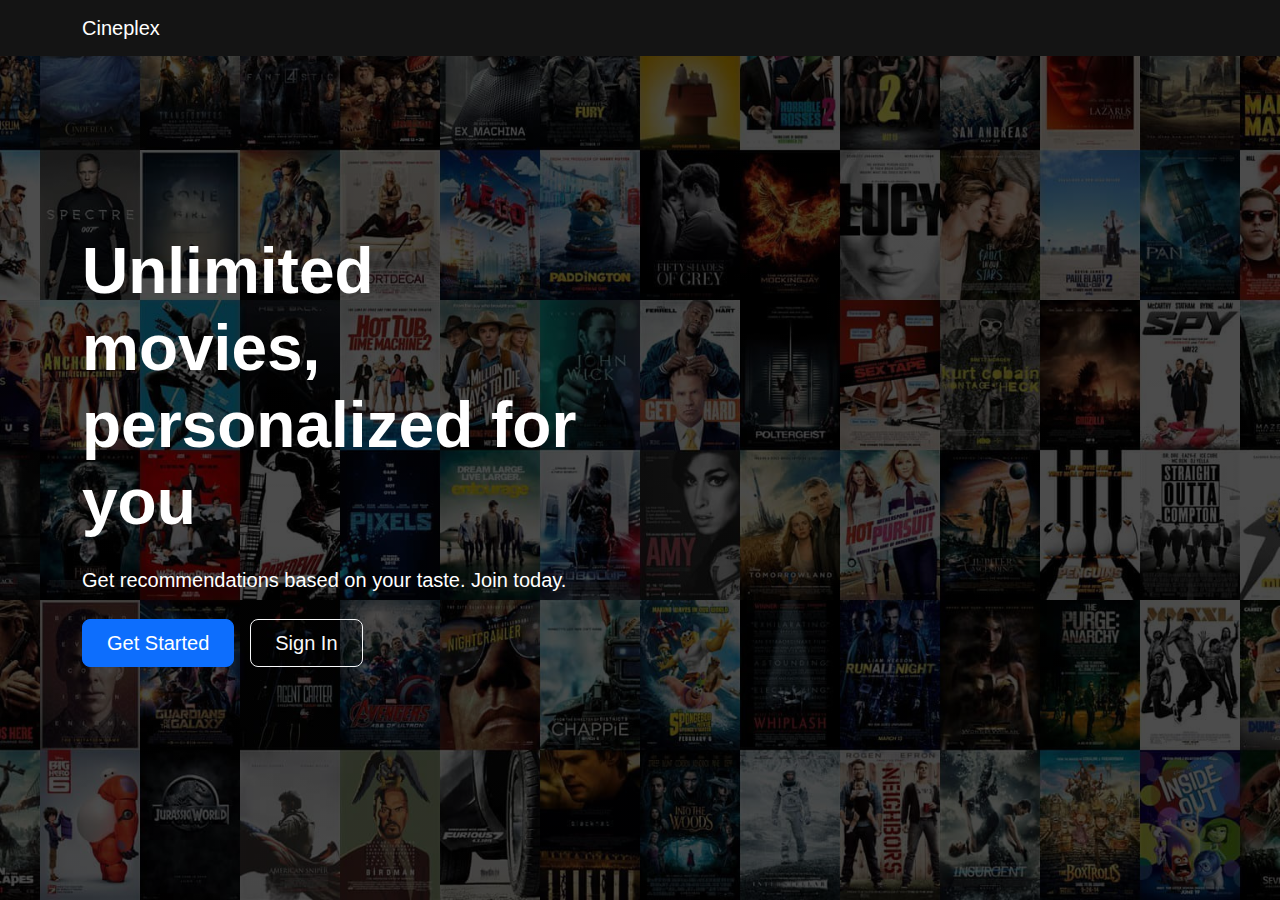
<file: frontend/index.html>
<!DOCTYPE html>
<html lang="en">
<head>
    <meta charset="UTF-8">
    <meta name="viewport" content="width=device-width, initial-scale=1.0">
    <title>Cineplex</title>
    
    <!-- Bootstrap CSS -->
    <link href="https://cdn.jsdelivr.net/npm/bootstrap@5.1.3/dist/css/bootstrap.min.css" rel="stylesheet">
    
    <!-- Custom CSS -->
    <link rel="stylesheet" href="assets/css/style.css">
    <style>
        body {
            background-color: #141414;
        }
        
        .top-navbar {
            background-color: #212529;
            padding: 15px 0;
            position: sticky;
            top: 0;
            z-index: 999;
            display: flex;
            align-items: center;
        }

        /* Search bar styles specific to index.html */
        .search-container {
            max-width: 600px;
            width: 100%;
            margin: 0 auto;
            padding: 0 15px;
            position: relative;
            z-index: 1;
        }

        .search-container .input-group {
            width: 100%;
        }

        .search-container .form-control {
            height: 45px;
            font-size: 1.1rem;
            background-color: #2c3034;
            border-color: #373b3e;
            color: #fff;
            padding-right: 45px;
        }

        .search-container .form-control:focus {
            background-color: #2c3034;
            border-color: #565e64;
            color: #fff;
            box-shadow: 0 0 0 0.25rem rgba(255,255,255,.15);
        }

        .search-container .btn-outline-light {
            width: 45px;
            height: 45px;
            display: flex;
            align-items: center;
            justify-content: center;
            padding: 0;
        }

        .search-container .btn-outline-light i {
            font-size: 1.2rem;
        }

        @media (max-width: 768px) {
            .search-container {
                max-width: calc(100% - 80px);
                margin-left: 60px;
            }
        }
    </style>
    <!-- Add in head section -->
    <link rel="stylesheet" href="https://cdnjs.cloudflare.com/ajax/libs/font-awesome/5.15.4/css/all.min.css">
</head>
<body>
    <!-- Sidebar -->
    <div id="mySidebar" class="sidebar">
        <p href="javascript:void(0)" class="close-btn" onclick="toggleSidebar()">&times;</p>
        <p class="navbar-brand mb-4 ms-4" href="#">Cineplex</p>
        <a href="/index.html"><i class="fas fa-home me-2"></i>Home</a>
        <a href="/pages/discover.html" class="auth-required"><i class="fas fa-compass me-2"></i>Discover</a>
        <a href="/pages/your-space.html" class="auth-required"><i class="fas fa-film me-2"></i>Your Space</a>
        <a href="/pages/profile.html" class="auth-required"><i class="fas fa-user me-2"></i>Profile</a>
    </div>


    <!-- Overlay -->
    <div class="sidebar-overlay" onclick="toggleSidebar()"></div>

 <!-- Replace the existing Top Navigation section -->
<nav class="top-navbar">
    <button class="sidebar-toggle" onclick="toggleSidebar()">
        <i class="fas fa-bars"></i>
    </button>
    
    <div class="search-container">
        <form class="d-flex" id="search-form" action="pages/search-results.html" method="GET">
            <div class="input-group">
                <input class="form-control form-control-lg" type="search" 
                       placeholder="Search movies..." id="search-input" 
                       name="query" required>
                <button class="btn btn-outline-light" type="submit">
                    <i class="fas fa-search"></i>
                </button>
            </div>
        </form>
    </div>
</nav>
    <!-- Wrap all content except sidebar and top nav in main-content -->
    <div id="main-content">
        <!-- Rest of your content here -->
        <!-- Move everything from hero section down into this div -->

        <!-- Hero Section -->
        <div class="hero-section py-5 bg-primary text-white">
            <div class="container">
                <div class="row align-items-center">
                    <div class="col-md-6">
                        <h1 class="display-4 fw-bold">Discover Your Next Favorite Movie</h1>
                        <p class="lead">Get personalized movie recommendations based on the selected Genre.</p>
                    </div>
                    <div class="col-md-6 text-end">
                        <img src="assets/images/hero-image.png" 
                             class="img-fluid hero-image loading" 
                             alt="Movies collage">
                    </div>
                </div>
            </div>
        </div>

        <!-- Popular Movies Section -->
        <div class="container py-5">
            <h2 class="mb-4">Popular Movies</h2>
            <div class="row g-4" id="popular-movies">
                <!-- Movies will be loaded here dynamically -->
                <div class="col-12 text-center">
                    <div class="spinner-border" role="status">
                        <span class="visually-hidden">Loading...</span>
                    </div>
                </div>
            </div>
        </div>


    

    <!-- Bootstrap Bundle with Popper -->
    <script src="https://cdn.jsdelivr.net/npm/bootstrap@5.1.3/dist/js/bootstrap.bundle.min.js"></script>
    
    <!-- Add this before other script tags -->
    <script src="assets/js/auth.guard.js"></script>
    
    <!-- Custom JS -->
    <script src="assets/js/api.js"></script>
    <script src="assets/js/auth.js"></script>
    <script src="assets/js/main.js"></script>
</body>
</html>
</file>
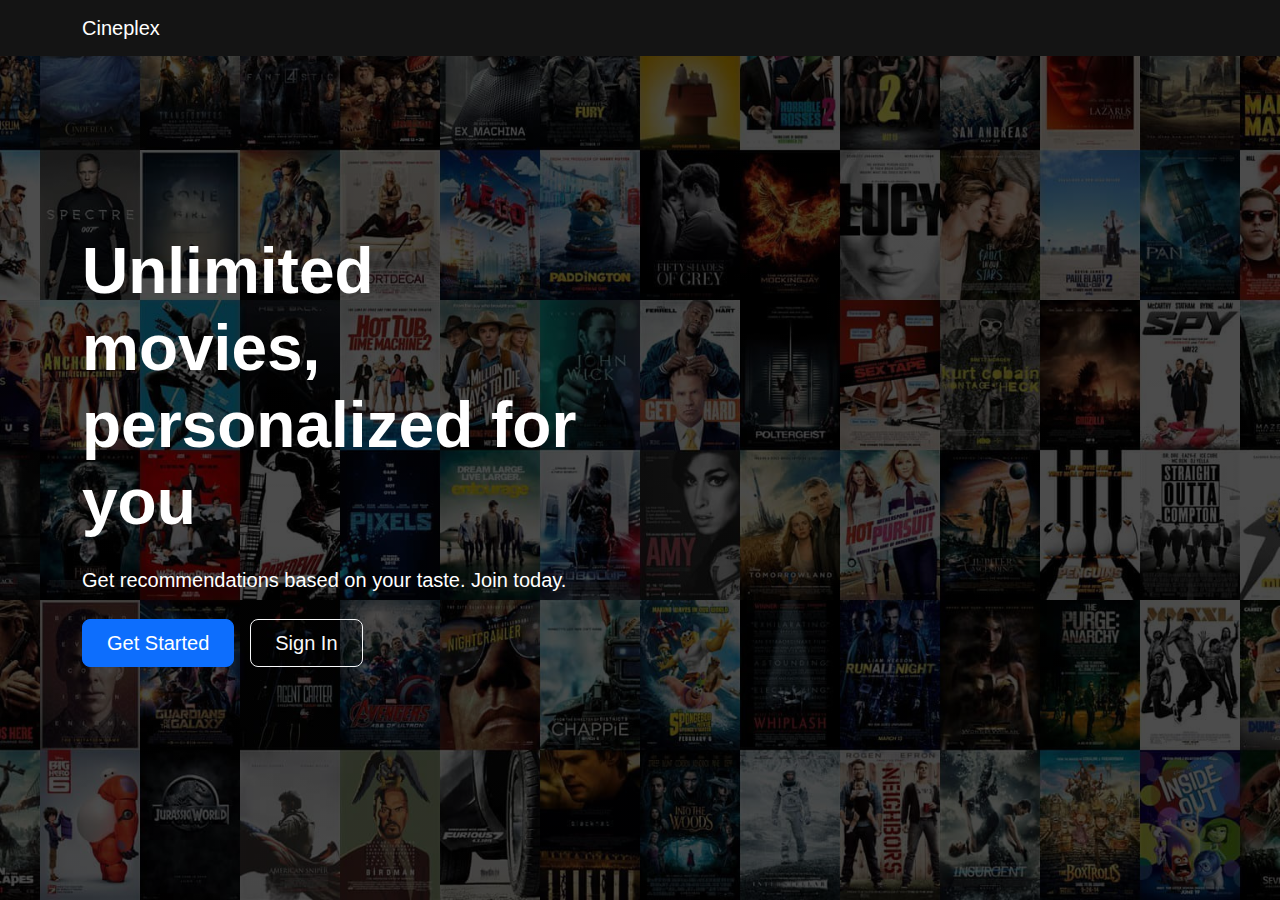
<file: frontend/landing.html>
<!DOCTYPE html>
<html lang="en">
<head>
    <meta charset="UTF-8">
    <meta name="viewport" content="width=device-width, initial-scale=1.0">
    <title>Welcome to Cineplex</title>
    <link href="https://cdn.jsdelivr.net/npm/bootstrap@5.3.0/dist/css/bootstrap.min.css" rel="stylesheet">
    <link rel="stylesheet" href="assets/css/style.css">
</head>
<body class="landing-page">
    <nav class="navbar navbar-expand-lg navbar-dark bg-transparent">
        <div class="container">
            <a class="navbar-brand" href="#">Cineplex</a>
        </div>
    </nav>

    <div class="hero-container">
        <div class="container">
            <div class="row align-items-center min-vh-100">
                <div class="col-md-6">
                    <h1 class="display-3 fw-bold text-white mb-4">Unlimited movies, personalized for you</h1>
                    <p class="lead text-white mb-4">Get recommendations based on your taste. Join today.</p>
                    <div class="d-grid gap-3 d-sm-flex">
                        <button class="btn btn-primary btn-lg px-4" id="register-btn-main">Get Started</button>
                        <button class="btn btn-outline-light btn-lg px-4" id="login-btn-main">Sign In</button>
                    </div>
                </div>
            </div>
        </div>
    </div>

    <!-- Login Modal -->
    <div class="modal fade" id="loginModal" tabindex="-1">
        <div class="modal-dialog">
            <div class="modal-content">
                <div class="modal-header">
                    <h5 class="modal-title">Login</h5>
                    <button type="button" class="btn-close" data-bs-dismiss="modal"></button>
                </div>
                <div class="modal-body">
                    <form id="login-form">
                        <div class="mb-3">
                            <label for="login-email" class="form-label">Email</label>
                            <input type="email" class="form-control" id="login-email" required>
                        </div>
                        <div class="mb-3">
                            <label for="login-password" class="form-label">Password</label>
                            <input type="password" class="form-control" id="login-password" required>
                        </div>
                        <div class="d-grid">
                            <button type="submit" class="btn btn-primary">Login</button>
                        </div>
                    </form>
                </div>
            </div>
        </div>
    </div>

    <!-- Register Modal -->
    <div class="modal fade" id="registerModal" 
         data-bs-backdrop="static" 
         data-bs-keyboard="false" 
         tabindex="-1">
        <div class="modal-dialog">
            <div class="modal-content">
                <div class="modal-header">
                    <h5 class="modal-title">Register</h5>
                    <button type="button" class="btn-close" data-bs-dismiss="modal"></button>
                </div>
                <div class="modal-body">
                    <form id="register-form">
                        <div class="mb-3">
                            <label for="register-fullname" class="form-label">Full Name</label>
                            <input type="text" class="form-control" id="register-fullname" required>
                        </div>
                        
                        <div class="mb-3">
                            <label for="register-age" class="form-label">Age</label>
                            <input type="number" class="form-control" id="register-age" min="13" max="120" required>
                        </div>
                        
                        <div class="mb-3">
                            <label for="register-email" class="form-label">Email Address</label>
                            <input type="email" class="form-control" id="register-email" required>
                        </div>
                        
                        <div class="mb-3">
                            <label for="register-gender" class="form-label">Gender</label>
                            <select class="form-select" id="register-gender" required>
                                <option value="">Select Gender</option>
                                <option value="male">Male</option>
                                <option value="female">Female</option>
                                <option value="other">Other</option>
                                <option value="prefer not to say">Prefer not to say</option>
                            </select>
                        </div>
                        
                        <div class="mb-3">
                            <label for="register-password" class="form-label">Password</label>
                            <input type="password" class="form-control" id="register-password" required>
                        </div>
                        
                        <div class="mb-3">
                            <label for="register-confirm-password" class="form-label">Confirm Password</label>
                            <input type="password" class="form-control" id="register-confirm-password" required>
                        </div>
                        
                        <div class="mb-3">
                            <label for="register-location" class="form-label">Location</label>
                            <input type="text" class="form-control" id="register-location" required>
                        </div>
                        
                        <div class="mb-3">
                            <label for="register-marital-status" class="form-label">Marital Status</label>
                            <select class="form-select" id="register-marital-status" required>
                                <option value="">Select Marital Status</option>
                                <option value="single">Single</option>
                                <option value="married">Married</option>
                                <option value="divorced">Divorced</option>
                                <option value="widowed">Widowed</option>
                                <option value="prefer not to say">Prefer not to say</option>
                            </select>
                        </div>
                        
                        <div class="mb-3">
                            <label for="register-countries" class="form-label">Favorite Countries</label>
                            <input type="text" class="form-control" id="register-countries" 
                                   placeholder="Enter countries separated by commas" required>
                        </div>
                        
                        <div class="mb-3">
                            <label for="register-username" class="form-label">Username</label>
                            <input type="text" class="form-control" id="register-username" required>
                            <small class="form-text text-muted">This will be used for logging in</small>
                        </div>
                    
                        <div class="d-grid">
                            <button type="submit" class="btn btn-primary">Register</button>
                        </div>
                    </form>
                </div>
            </div>
        </div>
    </div>

    <script src="https://cdn.jsdelivr.net/npm/bootstrap@5.3.0/dist/js/bootstrap.bundle.min.js"></script>
    <script src="assets/js/api.js"></script>
    <script src="assets/js/auth.js"></script>
    <script src="assets/js/landing.js"></script>
</body>
</html>
</file>
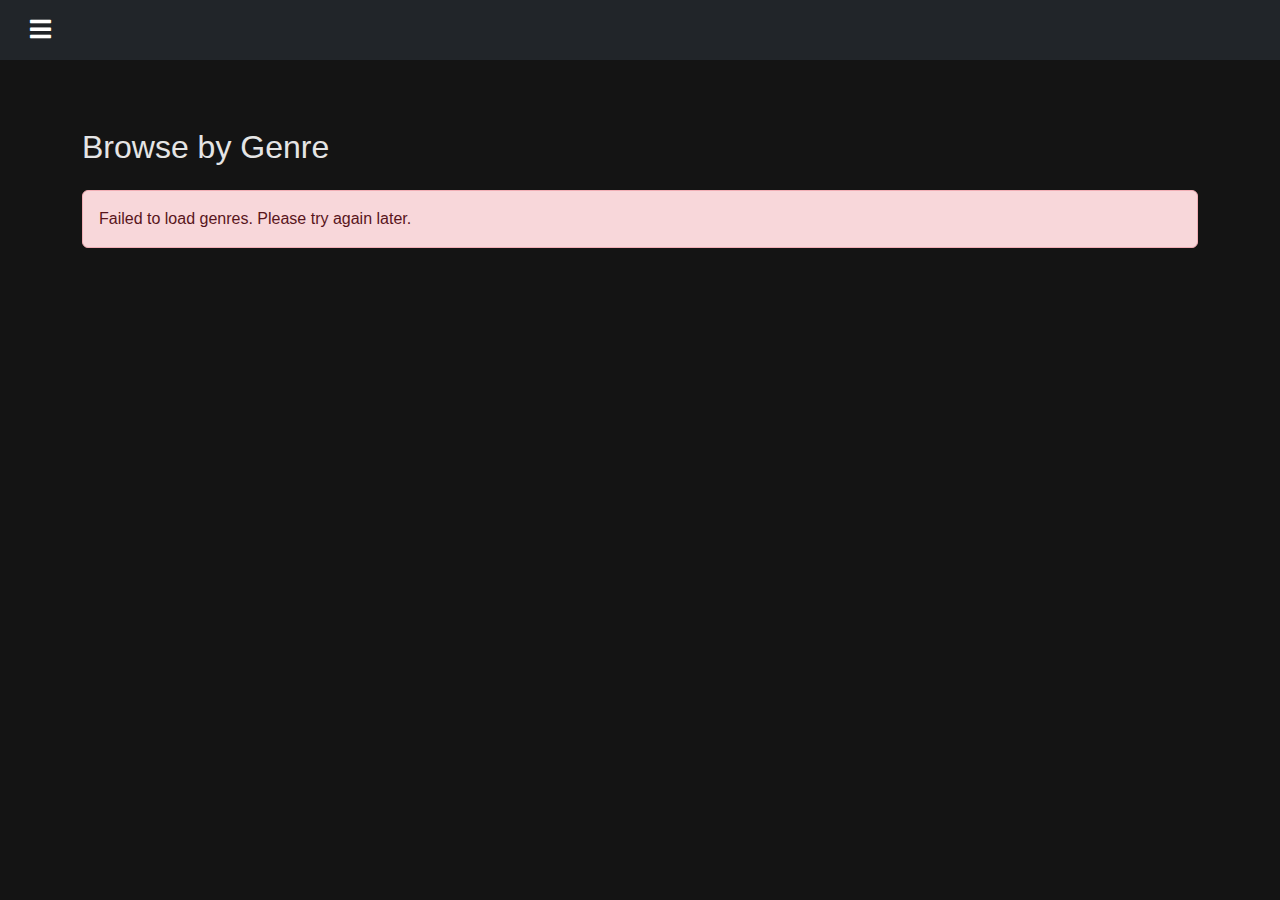
<file: frontend/pages/discover.html>
<!DOCTYPE html>
<html lang="en">
<head>
    <meta charset="UTF-8">
    <meta name="viewport" content="width=device-width, initial-scale=1.0">
    <title>Discover Movies - Cineplex</title>
    <link href="https://cdn.jsdelivr.net/npm/bootstrap@5.1.3/dist/css/bootstrap.min.css" rel="stylesheet">
    <link rel="stylesheet" href="https://cdnjs.cloudflare.com/ajax/libs/font-awesome/5.15.4/css/all.min.css">
    <link rel="stylesheet" href="../assets/css/style.css">
</head>
<body class="text-white">
    <!-- Sidebar -->
    <div id="mySidebar" class="sidebar">
        <p href="javascript:void(0)" class="close-btn" onclick="toggleSidebar()">&times;</p>
        <p class="navbar-brand mb-4 ms-4" href="#">Cineplex</p>
        <a href="/index.html"><i class="fas fa-home me-2"></i>Home</a>
        <a href="discover.html" class="auth-required"><i class="fas fa-compass me-2"></i>Discover</a>
        <a href="your-space.html" class="auth-required"><i class="fas fa-film me-2"></i>Your Space</a>
        <a href="profile.html" class="auth-required"><i class="fas fa-user me-2"></i>Profile</a>
    </div>

    <!-- Overlay -->
    <div class="sidebar-overlay" onclick="toggleSidebar()"></div>

    <nav class="top-navbar">
        <button class="sidebar-toggle" onclick="toggleSidebar()">
            <i class="fas fa-bars"></i>
        </button>
        
        <div class="search-container">
            
        </div>
    </nav>

    <!-- Main Content -->
    <div id="main-content">
        <div class="container py-5">
            <!-- Genres Section -->
            <div class="mb-5">
                <h2 class="mb-4">Browse by Genre</h2>
                <div class="row g-4" id="genres-grid">
                    <!-- Genres will be loaded here -->
                    <div id="loading-spinner" class="text-center w-100">
                        <div class="spinner-border text-primary" role="status">
                            <span class="visually-hidden">Loading...</span>
                        </div>
                    </div>
                </div>
            </div>
        </div>
    </div>

    <!-- Scripts -->
    <script src="https://cdn.jsdelivr.net/npm/bootstrap@5.1.3/dist/js/bootstrap.bundle.min.js"></script>
    <script src="../assets/js/api.js"></script>
    <script src="../assets/js/auth.js"></script>
    <script src="../assets/js/discover.js"></script>
</body>
</html>
</file>
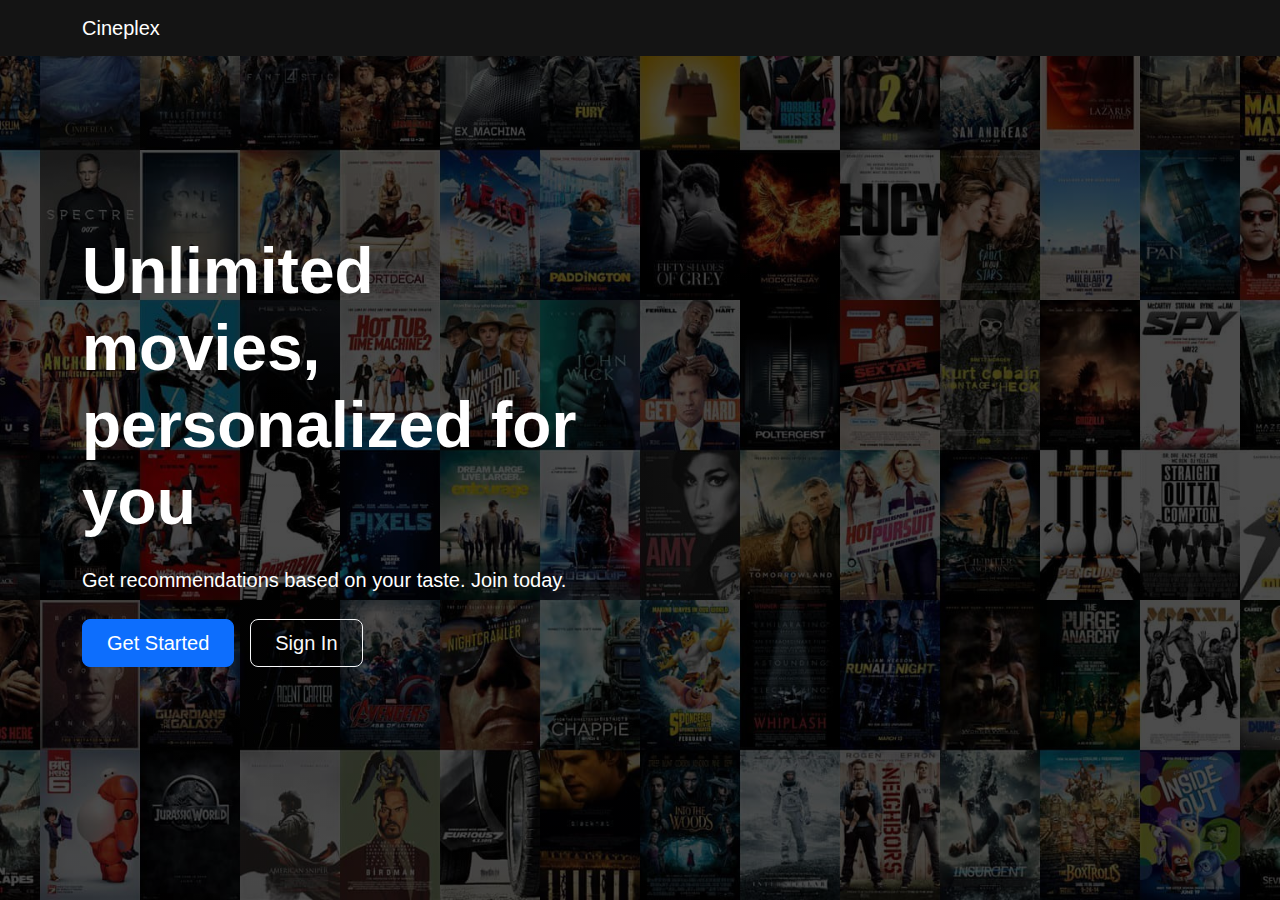
<file: frontend/pages/genre.html>
<!DOCTYPE html>
<html lang="en">
<head>
    <meta charset="UTF-8">
    <meta name="viewport" content="width=device-width, initial-scale=1.0">
    <title>Genre Movies - Cineplex</title>
    <link href="https://cdn.jsdelivr.net/npm/bootstrap@5.1.3/dist/css/bootstrap.min.css" rel="stylesheet">
    <link rel="stylesheet" href="https://cdnjs.cloudflare.com/ajax/libs/font-awesome/5.15.4/css/all.min.css">
    <link rel="stylesheet" href="../assets/css/style.css">
</head>
<body class="text-white">
    <!-- Sidebar -->
    <div id="mySidebar" class="sidebar">
        <p href="javascript:void(0)" class="close-btn" onclick="toggleSidebar()">&times;</p>
        <p class="navbar-brand mb-4 ms-4" href="#">Cineplex</p>
        <a href="/index.html"><i class="fas fa-home me-2"></i>Home</a>
        <a href="discover.html" class="auth-required"><i class="fas fa-compass me-2"></i>Discover</a>
        <a href="your-space.html" class="auth-required"><i class="fas fa-film me-2"></i>Your Space</a>
        <a href="profile.html" class="auth-required"><i class="fas fa-user me-2"></i>Profile</a>
    </div>

    <!-- Overlay -->
    <div class="sidebar-overlay" onclick="toggleSidebar()"></div>

    <nav class="top-navbar">
        <button class="sidebar-toggle" onclick="toggleSidebar()">
            <i class="fas fa-bars"></i>
        </button>
        
        <div class="search-container">
            
        </div>
    </nav>

    <!-- Main Content -->
    <div id="main-content">
        <div class="container py-5">
            <div class="row">
                <div class="col-12">
                    <h1 id="genre-title">Loading...</h1>
                </div>
            </div>
            <div id="movies-grid" class="row row-cols-1 row-cols-md-4 g-4 mt-3">
                <!-- Movies will be loaded here -->
            </div>
            <div id="loading-spinner" class="text-center py-5">
                <div class="spinner-border text-primary" role="status">
                    <span class="visually-hidden">Loading...</span>
                </div>
            </div>
        </div>

    

    <!-- Scripts -->
    <script src="https://cdn.jsdelivr.net/npm/bootstrap@5.1.3/dist/js/bootstrap.bundle.min.js"></script>
    <script src="../assets/js/api.js"></script>
    <script src="../assets/js/auth.js"></script>
    <script src="../assets/js/genre.js"></script>
</body>
</html>
</file>
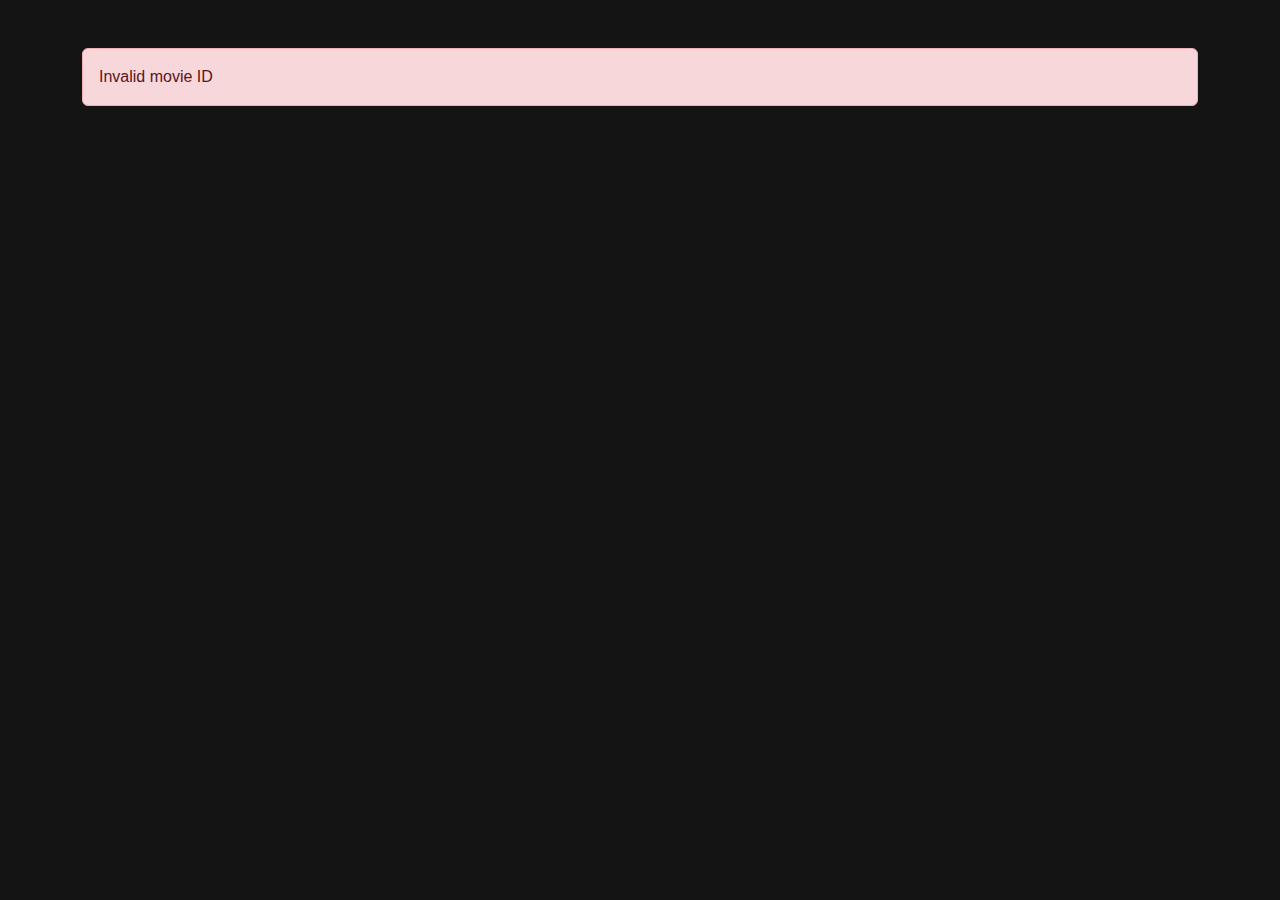
<file: frontend/pages/movie.html>
<!DOCTYPE html>
<html lang="en">
    <head>
        <meta charset="UTF-8">
        <meta name="viewport" content="width=device-width, initial-scale=1.0">
        <title>Movie Details - Cineplex</title>
        
        <!-- Bootstrap CSS -->
        <link href="https://cdn.jsdelivr.net/npm/bootstrap@5.1.3/dist/css/bootstrap.min.css" rel="stylesheet">
        
        <!-- Font Awesome -->
        <link rel="stylesheet" href="https://cdnjs.cloudflare.com/ajax/libs/font-awesome/5.15.4/css/all.min.css">
    
        <!-- Page Specific Styles -->
        <link rel="stylesheet" href="../assets/css/style.css">
<!-- Update the style section in the head -->
    </head>
<body class="">
    <!-- Sidebar -->
    <div id="mySidebar" class="sidebar">
        <p href="javascript:void(0)" class="close-btn" onclick="toggleSidebar()">&times;</p>
        <p class="navbar-brand mb-4 ms-4" href="#">Cineplex</p>
        <a href="/index.html"><i class="fas fa-home me-2"></i>Home</a>
        <a href="discover.html" class="auth-required"><i class="fas fa-compass me-2"></i>Discover</a>
        <a href="your-space.html" class="auth-required"><i class="fas fa-film me-2"></i>Your Space</a>
        <a href="profile.html" class="auth-required"><i class="fas fa-user me-2"></i>Profile</a>
    </div>

    <!-- Overlay -->
    <div class="sidebar-overlay" onclick="toggleSidebar()"></div>

    <nav class="top-navbar">
        <button class="sidebar-toggle" onclick="toggleSidebar()">
            <i class="fas fa-bars"></i>
        </button>
        <div class="search-container"></div>
    </nav>

    <!-- Main Content -->
    <div id="main-content">
        <!-- Movie Details -->
        <div id="movie-details">
            <div class="container py-5">
                <div class="row">
                    <div class="col-md-4">
                        <img src="../assets/images/placeholder.jpg" 
                             class="img-fluid rounded movie-poster-detail" 
                             alt="Movie Poster"
                             onerror="this.onerror=null; this.src='../assets/images/placeholder.jpg';">
                    </div>
                    <div class="col-md-8">
                        <div class="d-flex justify-content-center py-5">
                            <div class="spinner-border text-primary" role="status">
                                <span class="visually-hidden">Loading...</span>
                            </div>
                        </div>
                    </div>
                </div>
            </div>
        </div>

        <!-- Similar Movies Section -->
        <div class="container py-5">
            <div class="row g-4" id="similar-movies">
                <div class="col-12 text-center">
                    <div class="spinner-border" role="status">
                        <span class="visually-hidden">Loading...</span>
                    </div>
                </div>
            </div>
        </div>
        
        <!-- Disqus Comments Section -->
        <div class="container py-5">
            <h3 class="text-center">Comments</h3>
            <div id="disqus_thread"></div>
        </div>

    </div>

    <!-- Bootstrap Bundle with Popper -->
    <script src="https://cdn.jsdelivr.net/npm/bootstrap@5.1.3/dist/js/bootstrap.bundle.min.js"></script>

    <!-- Toast Container -->
    <div class="toast-container position-fixed bottom-0 end-0 p-3"></div>

    <!-- Custom JS -->
    <script src="../assets/js/api.js"></script>
    <script src="../assets/js/auth.js"></script>
    <script src="../assets/js/movie.js"></script>
    
    <!-- Disqus Integration -->
    <script>
        function loadDisqus() {
            var urlParams = new URLSearchParams(window.location.search);
            var movieId = urlParams.get('id');
            
            if (!movieId) {
                console.error('Movie ID not found in URL');
                return;
            }
            
            var disqus_config = function () {
                this.page.url = window.location.href;
                this.page.identifier = "movie-" + movieId;
            };
            
            (function() {
                var d = document, s = d.createElement('script');
                s.src = 'https://uflix-1.disqus.com/embed.js'; // Replace with your Disqus shortname
                s.setAttribute('data-timestamp', +new Date());
                (d.head || d.body).appendChild(s);
            })();
        }
        
        document.addEventListener("DOMContentLoaded", loadDisqus);
    </script>
</body>
</html>
</file>
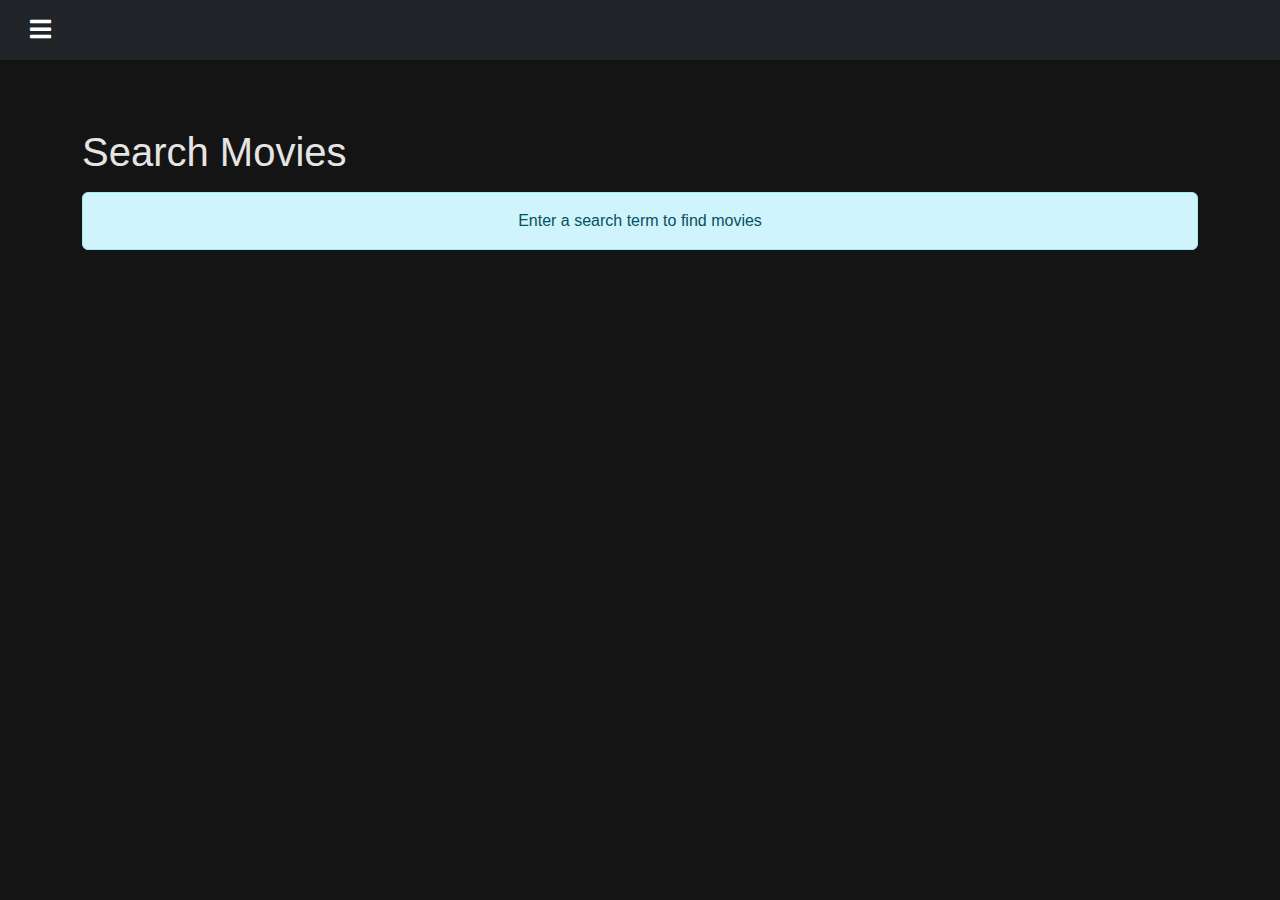
<file: frontend/pages/search-results.html>
<!DOCTYPE html>
<html lang="en">
<head>
    <meta charset="UTF-8">
    <meta name="viewport" content="width=device-width, initial-scale=1.0">
    <title>Search Results - Cineplex</title>
    
    <!-- Bootstrap CSS -->
    <link href="https://cdn.jsdelivr.net/npm/bootstrap@5.1.3/dist/css/bootstrap.min.css" rel="stylesheet">
    <link rel="stylesheet" href="https://cdnjs.cloudflare.com/ajax/libs/font-awesome/5.15.4/css/all.min.css">
    <link rel="stylesheet" href="../assets/css/style.css">
    <script src="../assets/js/global.js"></script>
</head>
<body class="text-white">
    <!-- Sidebar -->
    <div id="mySidebar" class="sidebar">
        <p href="javascript:void(0)" class="close-btn" onclick="toggleSidebar()">&times;</p>
        <p class="navbar-brand mb-4 ms-4" href="#">Cineplex</p>
        <a href="/index.html"><i class="fas fa-home me-2"></i>Home</a>
        <a href="discover.html" class="auth-required"><i class="fas fa-compass me-2"></i>Discover</a>
        <a href="your-space.html" class="auth-required"><i class="fas fa-film me-2"></i>Your Space</a>
        <a href="profile.html" class="auth-required"><i class="fas fa-user me-2"></i>Profile</a>
    </div>

    <!-- Overlay -->
    <div class="sidebar-overlay" onclick="toggleSidebar()"></div>

    <nav class="top-navbar">
        <button class="sidebar-toggle" onclick="toggleSidebar()">
            <i class="fas fa-bars"></i>
        </button>
        
        <div class="search-container">
            
        </div>
    </nav>

    <!-- Main Content -->
    <div id="main-content">
        <div class="container py-5">
            <h1 id="search-title">Search Results</h1>
            <p id="search-info" class="lead"></p>

            <div class="row g-4" id="search-results">
                <div class="col-12 text-center">
                    <div class="spinner-border text-primary" role="status">
                        <span class="visually-hidden">Loading...</span>
                    </div>
                </div>
            </div>

            <!-- Pagination -->
            <div class="d-flex justify-content-center mt-4">
                <nav aria-label="Search results pagination">
                    <ul class="pagination" id="pagination"></ul>
                </nav>
            </div>
        </div>

    

    <!-- Toast container for notifications -->
    <div class="toast-container position-fixed bottom-0 end-0 p-3"></div>

    <!-- Bootstrap Bundle with Popper -->
    <script src="https://cdn.jsdelivr.net/npm/bootstrap@5.1.3/dist/js/bootstrap.bundle.min.js"></script>
    
    <!-- Custom JS -->
    <script src="../assets/js/api.js"></script>
    <script src="../assets/js/auth.js"></script>
    <script src="../assets/js/search.js"></script>
</body>
</html>
</file>
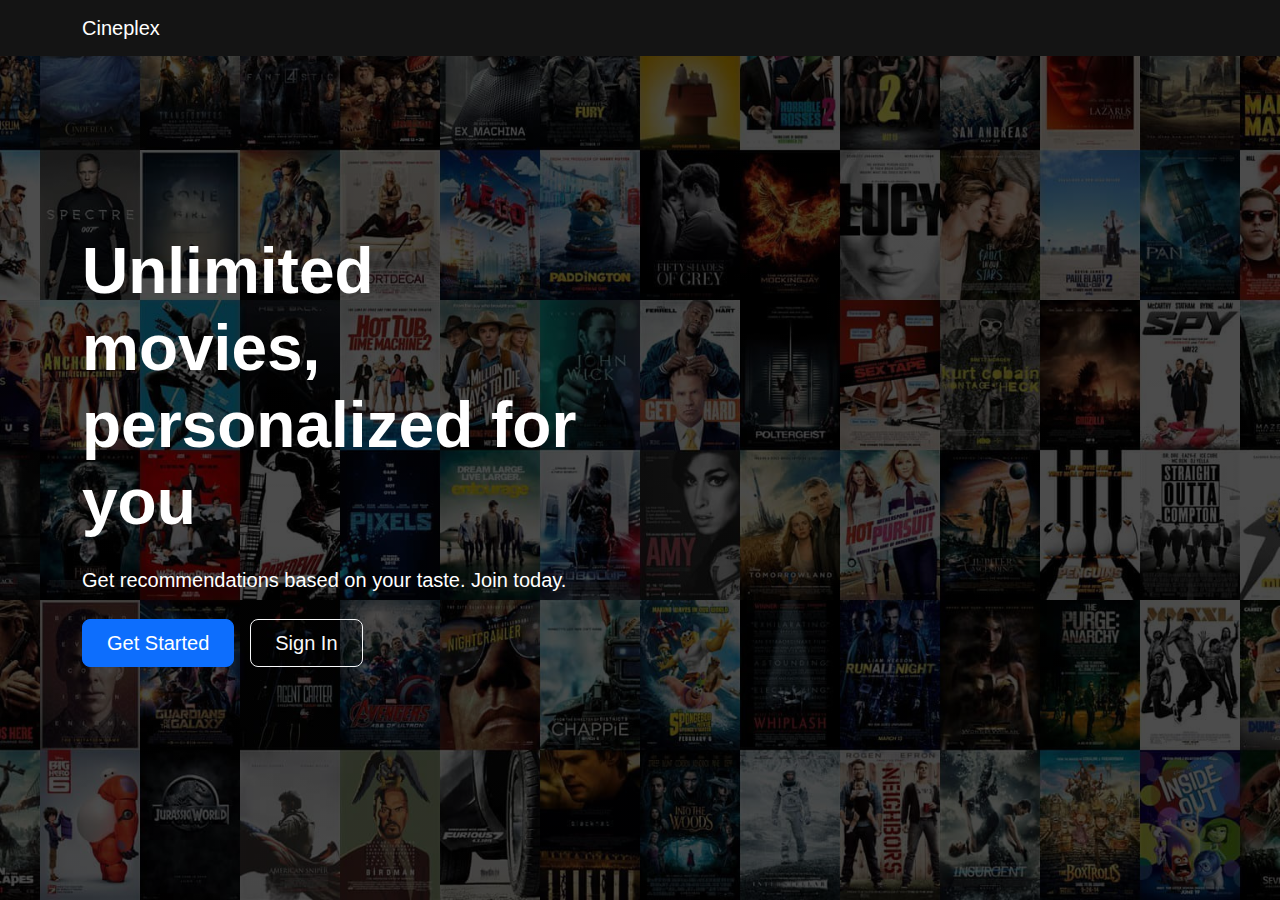
<file: frontend/pages/your-space.html>
<!DOCTYPE html>
<html lang="en">
<head>
    <meta charset="UTF-8">
    <meta name="viewport" content="width=device-width, initial-scale=1.0">
    <title>Your Space - Cineplex</title>
    
    <!-- Bootstrap CSS -->
    <link href="https://cdn.jsdelivr.net/npm/bootstrap@5.1.3/dist/css/bootstrap.min.css" rel="stylesheet">
    <link rel="stylesheet" href="https://cdnjs.cloudflare.com/ajax/libs/font-awesome/5.15.4/css/all.min.css">
    <link rel="stylesheet" href="../assets/css/style.css">
</head>
<body class="text-white">
    <!-- Sidebar -->
    <div id="mySidebar" class="sidebar">
        <p href="javascript:void(0)" class="close-btn" onclick="toggleSidebar()">&times;</p>
        <p class="navbar-brand mb-4 ms-4" href="#">Cineplex</p>
        <a href="/index.html"><i class="fas fa-home me-2"></i>Home</a>
        <a href="discover.html" class="auth-required"><i class="fas fa-compass me-2"></i>Discover</a>
        <a href="your-space.html" class="auth-required"><i class="fas fa-film me-2"></i>Your Space</a>
        <a href="profile.html" class="auth-required"><i class="fas fa-user me-2"></i>Profile</a>
    </div>

    <!-- Overlay -->
    <div class="sidebar-overlay" onclick="toggleSidebar()"></div>

    <nav class="top-navbar">
        <button class="sidebar-toggle" onclick="toggleSidebar()">
            <i class="fas fa-bars"></i>
        </button>
        
        <div class="search-container">
            
        </div>
    </nav>

    <!-- Main Content -->
    <div id="main-content">
        <div class="container py-5">
            <div class="row">
                <!-- Watch History Section -->
                <div class="col-12 mb-5">
                    <h2 class="mb-4">Recently Watched</h2>
                    <div class="row g-4" id="watch-history-container">
                        <!-- Watch history items will be loaded here -->
                    </div>
                </div>

                <!-- Recommendations Section -->
                <div class="col-12">
                    <h2 class="mb-4">Recommended For You</h2>
                    <div class="row g-4" id="recommendations-container">
                        <!-- Recommendations will be loaded here -->
                    </div>
                </div>
            </div>
        </div>

    

    <!-- Scripts -->
    <script src="https://cdn.jsdelivr.net/npm/bootstrap@5.1.3/dist/js/bootstrap.bundle.min.js"></script>
    <script src="../assets/js/api.js"></script>
    <script src="../assets/js/auth.guard.js"></script>
    <script src="../assets/js/auth.js"></script>
    <script src="../assets/js/your-space.js"></script>
</body>
</html>
</file>
<file: frontend/assets/css/style.css>
/* Custom styles for the movie recommendation system */
.pagination {
    margin-top: 2rem;
    margin-bottom: 1rem;
}

.pagination .page-link {
    color: var(--bs-primary);
    background-color: var(--netflix-dark);
    border-color: var(--netflix-darker);
}

.pagination .page-item.active .page-link {
    background-color: var(--bs-primary);
    border-color: var(--bs-primary);
    color: white;
}

.pagination .page-item.disabled .page-link {
    background-color: var(--netflix-darker);
    border-color: var(--netflix-darker);
    color: #6c757d;
}

.pagination .page-link:hover:not(.disabled) {
    background-color: var(--bs-primary);
    border-color: var(--bs-primary);
    color: white;
}
/* Global Styles */
body {
    background-color: var(--netflix-black);
    color: var(--netflix-text);
    font-family: 'Roboto', sans-serif;
    opacity: 1;
    transition: opacity 0.3s ease;
}

body.loading {
    opacity: 0.7;
    pointer-events: none;
}

html {
    scroll-behavior: smooth;
}

::selection {
    background: var(--netflix-red);
    color: white;
}

/* Hero Section */
.hero-section {
    background: linear-gradient(135deg, 
        var(--netflix-black) 0%, 
        #1a1a1a 50%, 
        var(--netflix-red) 100%);
    position: relative;
    overflow: hidden;
    padding: 60px 0;
}

.hero-section::after {
    content: '';
    position: absolute;
    top: 0;
    left: 0;
    right: 0;
    bottom: 0;
    background: radial-gradient(circle at center,
        rgba(0, 0, 0, 0) 0%,
        rgba(0, 0, 0, 0.8) 100%);
}

/* Movie card styling */
.movie-card {
    background-color: var(--netflix-dark);
    border: none;
    transition: transform 0.3s ease;
    height: 100%;
}

.movie-card:hover {
    transform: translateY(-5px);
}

.movie-card .card-img-wrapper {
    position: relative;
    padding-top: 150%; /* 2:3 aspect ratio */
    overflow: hidden;
}

.movie-card .card-img-top {
    height: 400px;
    object-fit: cover;
}

.movie-card .card-body {
    padding: 1.25rem;
    background-color: #1a1a1a;
}

.movie-card .card-title {
    font-size: 1.1rem;
    margin-bottom: 0.75rem;
    color: #fff;
}

.movie-card .card-text {
    margin-bottom: 1rem;
}

.movie-card .text-muted {
    color: #808080 !important;
}

.movie-card .btn {
    font-size: 0.8rem;
}

.movie-card .card-body {
    color: var(--netflix-text);
}

.movie-card .btn-outline-light:hover {
    background-color: var(--netflix-red);
    border-color: var(--netflix-red);
}

.movie-poster {
    width: 100%;
    height: 300px;
    object-fit: cover;
    border-bottom: 1px solid #eee;
}

.movie-poster-detail {
    width: 100%;
    object-fit: contain;
    border-radius: 8px;
    box-shadow: 0 4px 8px rgba(0,0,0,0.15);
    max-height: 500px;
}

.movie-rating {
    position: absolute;
    top: 10px;
    right: 10px;
    background-color: rgba(0, 0, 0, 0.7);
    color: #ffc107;
    padding: 5px 10px;
    border-radius: 15px;
    font-weight: bold;
    font-size: 14px;
}

.movie-card-body {
    padding: 15px;
    display: flex;
    flex-direction: column;
    height: calc(100% - 300px);
    background-color: var(--netflix-dark);
    color: var(--netflix-text);
}

.movie-title {
    font-size: 1rem;
    font-weight: bold;
    margin-bottom: 5px;
    white-space: nowrap;
    overflow: hidden;
    text-overflow: ellipsis;
    color: var(--netflix-text);
}

.movie-genres {
    color: #808080;
    font-size: 0.85rem;
    margin-bottom: 10px;
    white-space: nowrap;
    overflow: hidden;
    text-overflow: ellipsis;
}

.movie-overview {
    font-size: 0.85rem;
    overflow: hidden;
    text-overflow: ellipsis;
    display: -webkit-box;
    -webkit-line-clamp: 3;
    -webkit-box-orient: vertical;
    margin-bottom: 15px;
    flex-grow: 1;
}

.movie-card-footer {
    display: flex;
    justify-content: space-between;
    align-items: center;
    margin-top: auto;
}

/* Genre Card */
.genre-card {
    background-color: var(--netflix-dark);
    padding: 2rem;
    border-radius: 8px;
    text-align: center;
    cursor: pointer;
    transition: all 0.3s ease;
}

.genre-card:hover {
    transform: scale(1.05);
    background-color: var(--netflix-red);
}

.genre-card h5 {
    margin: 0;
    color: var(--netflix-text);
}

/* Rating stars */
.rating-stars {
    display: inline-flex;
    margin-top: 10px;
}

.rating-stars .star {
    font-size: 20px;
    cursor: pointer;
    color: #e4e5e9;
    padding: 3px;
    transition: color 0.2s ease;
}

.rating-stars .star.active {
    color: #ffc107;
}

.rating-stars .star:hover {
    color: #ffdb70;
}

/* Add to your style.css file */
.rating-star {
    cursor: pointer;
    color: #ddd;
    transition: color 0.2s;
    margin: 0 2px;
}

.rating-star:hover,
.rating-star.text-warning,
.rating-star.selected {
    color: #ffc107;
}

/* Preferences checkboxes */
.preferences-container {
    display: flex;
    flex-wrap: wrap;
    gap: 10px;
    margin: 20px 0;
}

.preference-checkbox {
    display: none;
}

.preference-label {
    display: inline-block;
    padding: 8px 16px;
    border-radius: 20px;
    border: 2px solid #dee2e6;
    cursor: pointer;
    transition: all 0.3s;
}

.preference-checkbox:checked + .preference-label {
    background-color: #007bff;
    color: white;
    border-color: #007bff;
}

/* User profile */
.user-avatar {
    width: 150px;
    height: 150px;
    object-fit: cover;
    border-radius: 50%;
    border: 3px solid #fff;
    box-shadow: 0 2px 4px rgba(0,0,0,0.1);
}

.profile-header {
    position: relative;
    margin-bottom: 2rem;
}

/* Avatar picker */
.avatar-picker {
    display: grid;
    grid-template-columns: repeat(auto-fill, minmax(80px, 1fr));
    gap: 1rem;
    margin: 1rem 0;
}

.avatar-option {
    width: 100px;
    height: 100px;
    object-fit: cover;
    border-radius: 50%;
    cursor: pointer;
    border: 3px solid transparent;
    transition: all 0.2s ease;
}

.avatar-option:hover {
    transform: scale(1.1);
}

.avatar-option.selected {
    border-color: #007bff;
    transform: scale(1.1);
}

/* Movie details page */
.movie-backdrop {
    height: 400px;
    background-size: cover;
    background-position: center;
    position: relative;
    display: flex;
    align-items: flex-end;
}

.movie-backdrop-overlay {
    position: absolute;
    top: 0;
    left: 0;
    width: 100%;
    height: 100%;
    background: linear-gradient(to top, rgba(0, 0, 0, 0.8), transparent);
}

.movie-details-content {
    position: relative;
    width: 100%;
    color: white;
    padding: 30px;
    z-index: 1;
}

/* Watchlist button */
.watchlist-btn {
    position: fixed;
    bottom: 20px;
    right: 20px;
    z-index: 1000;
    width: 60px;
    height: 60px;
    border-radius: 50%;
    background-color: #007bff;
    color: white;
    display: flex;
    justify-content: center;
    align-items: center;
    box-shadow: 0 4px 10px rgba(0, 0, 0, 0.3);
    transition: all 0.3s;
}

.watchlist-btn:hover {
    transform: scale(1.1);
    background-color: #0056b3;
}

/* Toast notifications */
.toast-container {
    position: fixed;
    top: 20px;
    right: 20px;
    z-index: 1100;
}

/* Loading spinner */
.spinner-overlay {
    position: fixed;
    top: 0;
    left: 0;
    width: 100%;
    height: 100%;
    background-color: rgba(0, 0, 0, 0.7);
    display: flex;
    justify-content: center;
    align-items: center;
    z-index: 2000;
}

.loading::after {
    content: '';
    position: fixed;
    top: 50%;
    left: 50%;
    transform: translate(-50%, -50%);
    width: 50px;
    height: 50px;
    border: 3px solid #f3f3f3;
    border-top: 3px solid var(--netflix-red);
    border-radius: 50%;
    animation: spin 1s linear infinite;
    z-index: 9999;
}

@keyframes spin {
    0% { transform: translate(-50%, -50%) rotate(0deg); }
    100% { transform: translate(-50%, -50%) rotate(360deg); }
}

/* Recommendations page specific */
.recommendation-section {
    padding: 2rem 0;
}

.recommendation-section-alt {
    background-color: var(--netflix-dark);
}

/* Responsive adjustments */
@media (max-width: 768px) {
    .movie-poster {
        height: 200px;
    }
    
    .movie-backdrop {
        height: 300px;
    }
    
    .hero-section {
        text-align: center;
    }
}

/* Avatar grid */
.avatar-grid {
    display: grid;
    grid-template-columns: repeat(auto-fill, minmax(100px, 1fr));
    gap: 1rem;
    padding: 1rem;
}

.avatar-item {
    text-align: center;
}

.avatar-option {
    width: 100px;
    height: 100px;
    object-fit: cover;
    border-radius: 50%;
    cursor: pointer;
    border: 3px solid transparent;
    transition: all 0.2s ease;
}

.avatar-option:hover {
    transform: scale(1.1);
}

.avatar-option.selected {
    border-color: #007bff;
    transform: scale(1.1);
}

.preview-avatar {
    width: 100px;
    height: 100px;
    object-fit: cover;
    border-radius: 50%;
}

/* Dark Theme Colors */
:root {
    --netflix-black: #141414;
    --netflix-dark: #212529;
    --netflix-red: #E50914;
    --netflix-text: #e5e5e5;
    --card-hover-scale: 1.05;
    --transition-speed: 0.3s;
}

/* Global Dark Theme */
.netflix-dark {
    background-color: var(--netflix-black);
    color: var(--netflix-text);
    min-height: 100vh;
}

/* Login Page Styles */
.login-wrapper {
    min-height: 100vh;
    background: linear-gradient(rgba(0, 0, 0, 0.75), rgba(0, 0, 0, 0.75)), url('../images/login-bg.jpg');
    background-size: cover;
    background-position: center;
}

.login-header {
    padding: 24px 48px;
}

.brand-logo {
    color: var(--netflix-red);
    font-size: 2rem;
    font-weight: bold;
    text-decoration: none;
}

.brand-logo:hover {
    color: var(--netflix-red);
}

.login-container {
    display: flex;
    justify-content: center;
    align-items: center;
    min-height: calc(100vh - 100px);
    padding: 20px;
}

.login-box {
    background: rgba(0, 0, 0, 0.75);
    border-radius: 4px;
    padding: 60px 68px 40px;
    min-width: 380px;
}

/* Form Styles */
.form-control {
    background-color: #333;
    border-color: #404040;
    color: var(--netflix-text);
}

.form-control:focus {
    background-color: #404040;
    border-color: var(--netflix-red);
    color: var(--netflix-text);
}

.form-floating label {
    color: #8c8c8c;
}

/* Button Styles */
.btn-danger {
    background-color: var(--netflix-red);
    border-color: var(--netflix-red);
}

.btn-danger:hover {
    background-color: #f40612;
    border-color: #f40612;
}

/* Dark Theme for Main App */
.navbar-dark {
    background-color: var(--netflix-black) !important;
}

.card {
    background-color: var(--netflix-dark);
    border: none;
    transition: transform 0.3s ease;
}

.card:hover {
    transform: scale(1.05);
}

.modal-content {
    background-color: var(--netflix-dark);
    color: var(--netflix-text);
}

/* Movie Grid Styles */
.movie-card {
    background-color: var(--netflix-dark);
    border: none;
    transition: transform 0.3s ease;
    height: 100%;
}

.movie-card:hover {
    transform: translateY(-5px);
}

.movie-card .card-body {
    padding: 1.25rem;
    background-color: #1a1a1a;
}

.movie-title {
    color: white;
    margin-bottom: 0.5rem;
}

/* Genre Cards */
.genre-card {
    background-color: var(--netflix-dark);
    padding: 2rem;
    border-radius: 8px;
    text-align: center;
    cursor: pointer;
    transition: all 0.3s ease;
}

.genre-card:hover {
    transform: scale(1.05);
    background-color: var(--netflix-red);
}

.genre-card h5 {
    margin: 0;
    color: var(--netflix-text);
}

/* Update text colors */
h1, h2, h3, h4, h5, h6, p {
    color: var(--netflix-text);
}

/* Update links */
a {
    color: var(--netflix-text);
    text-decoration: none;
}

a:hover {
    color: var(--netflix-red);
}

/* Netflix-like row animations */
.row {
    transition: transform 0.5s ease;
}

.row:hover .movie-card:not(:hover) {
    transform: scale(0.95);
    opacity: 0.7;
}

/* Smooth navbar transitions */
.navbar {
    background: transparent;
    transition: background-color 0.3s ease;
}

.navbar.scrolled {
    background-color: var(--netflix-black) !important;
    box-shadow: 0 2px 10px rgba(0, 0, 0, 0.3);
}

/* Enhanced buttons */
.btn {
    transition: all 0.3s cubic-bezier(0.4, 0, 0.2, 1);
    position: relative;
    overflow: hidden;
    display: inline-flex;
    align-items: center;
    justify-content: center;
    gap: 0.5rem;
}

.btn:hover {
    transform: translateY(-2px);
    box-shadow: 0 4px 12px rgba(0, 0, 0, 0.2);
}

/* Smooth image loading */
img {
    transition: opacity 0.3s ease;
}

img.loading {
    opacity: 0;
}

img.loaded {
    opacity: 1;
}

/* Enhanced scrollbar */
::-webkit-scrollbar {
    width: 8px;
    height: 8px;
}

::-webkit-scrollbar-track {
    background: var(--netflix-black);
}

::-webkit-scrollbar-thumb {
    background: var(--netflix-red);
    border-radius: 4px;
}

::-webkit-scrollbar-thumb:hover {
    background: #ff0a16;
}

/* Skeleton loading animation */
@keyframes skeleton-loading {
    0% { background-position: 100% 50%; }
    100% { background-position: 0 50%; }
}

.skeleton {
    background: linear-gradient(90deg, 
        var(--netflix-dark) 25%, 
        #282828 50%, 
        var(--netflix-dark) 75%);
    background-size: 200% 100%;
    animation: skeleton-loading 1.5s infinite;
}

/* Add to existing styles */

.landing-page {
    background: linear-gradient(rgba(0, 0, 0, 0.7), rgba(0, 0, 0, 0.7)),
                url('../images/landing-bg.jpg') no-repeat center center;
    background-size: cover;
    min-height: 100vh;
}

.hero-container {
    position: relative;
    z-index: 1;
}

.landing-page .navbar {
    position: absolute;
    width: 100%;
    z-index: 2;
}

/* Add these styles */
.input-group {
    height: 38px;
}

.input-group .btn {
    display: flex;
    align-items: center;
    justify-content: center;
    padding: 0.375rem 0.75rem;
}

.loading {
    position: relative;
    pointer-events: none;
    opacity: 0.7;
}

.loading::after {
    content: '';
    position: fixed;
    top: 50%;
    left: 50%;
    transform: translate(-50%, -50%);
    width: 40px;
    height: 40px;
    border: 4px solid #f3f3f3;
    border-top: 4px solid var(--bs-primary);
    border-radius: 50%;
    animation: spin 1s linear infinite;
    z-index: 9999;
}

@keyframes spin {
    0% { transform: translate(-50%, -50%) rotate(0deg); }
    100% { transform: translate(-50%, -50%) rotate(360deg); }
}

.hero-image {
    opacity: 0;
    transition: opacity 0.6s ease-in;
}

.hero-image.loaded {
    opacity: 1;
}

.hero-image.loading {
    opacity: 0;
}

/* Loading animation */
.loading-fade {
    animation: fadeIn 0.3s ease-in;
}

@keyframes fadeIn {
    from { opacity: 0; }
    to { opacity: 1; }
}

.row.g-4 {
    --bs-gutter-x: 1.5rem;
    --bs-gutter-y: 1.5rem;
}

/* Sidebar styles */
.sidebar {
    height: 100%;
    width: 0;
    position: fixed;
    z-index: 1001;
    top: 0;
    left: 0;
    background-color: #212529;
    overflow-x: hidden;
    transition: 0.3s;
    padding-top: 60px;
    box-shadow: 2px 0 5px rgba(0,0,0,0.2);
}

.sidebar.active {
    width: 250px;
}

.sidebar a {
    padding: 8px 8px 8px 32px;
    text-decoration: none;
    font-size: 18px;
    color: #818181;
    display: block;
    transition: 0.3s;
    white-space: nowrap;
}

.sidebar a:hover {
    color: #f1f1f1;
}

.sidebar .close-btn {
    position: absolute;
    top: 0;
    right: 25px;
    font-size: 36px;
    margin-left: 50px;
    color: #818181;
    cursor: pointer;
}

.sidebar-toggle {
    font-size: 20px;
    cursor: pointer;
    background-color: transparent;
    border: none;
    color: white;
}

/* Enhanced Sidebar Styles */
.sidebar {
    height: 100%;
    width: 0;
    position: fixed;
    z-index: 1001;
    top: 0;
    left: 0;
    background: linear-gradient(180deg, #1a1a1a 0%, #141414 100%);
    overflow-x: hidden;
    transition: all 0.3s ease-in-out;
    padding-top: 60px;
    box-shadow: 2px 0 10px rgba(0,0,0,0.5);
}

.sidebar.active {
    width: 260px;
}

.sidebar .navbar-brand {
    color: var(--netflix-red);
    font-size: 2rem;
    font-weight: bold;
    padding: 8px 32px;
    margin-bottom: 20px;
    display: block;
}

.sidebar a {
    padding: 15px 32px;
    text-decoration: none;
    font-size: 1.1rem;
    color: #e5e5e5;
    display: flex;
    align-items: center;
    transition: all 0.3s;
    opacity: 0.8;
    position: relative;
    overflow: hidden;
}

.sidebar a:before {
    content: '';
    position: absolute;
    left: 0;
    top: 0;
    height: 100%;
    width: 3px;
    background-color: var(--netflix-red);
    transform: scaleY(0);
    transition: transform 0.3s;
}

.sidebar a:hover {
    opacity: 1;
    background-color: rgba(255, 255, 255, 0.1);
    color: #fff;
    padding-left: 40px;
}

.sidebar a:hover:before {
    transform: scaleY(1);
}

.sidebar a.active {
    background-color: rgba(229, 9, 20, 0.2);
    color: #fff;
    opacity: 1;
}

.sidebar a.active:before {
    transform: scaleY(1);
}

.sidebar i {
    margin-right: 10px;
    width: 20px;
    text-align: center;
    font-size: 1.2rem;
}

.sidebar .close-btn {
    position: absolute;
    top: 10px;
    right: 15px;
    font-size: 2rem;
    padding: 8px 16px;
    color: #e5e5e5;
    opacity: 0.8;
}

.sidebar .close-btn:hover {
    opacity: 1;
    background: none;
    padding: 8px 16px;
    color: var(--netflix-red);
}

/* Sidebar Overlay Enhancement */
.sidebar-overlay {
    display: none;
    position: fixed;
    width: 100%;
    height: 100%;
    top: 0;
    left: 0;
    right: 0;
    bottom: 0;
    background-color: rgba(0,0,0,0.7);
    z-index: 1000;
    cursor: pointer;
    backdrop-filter: blur(3px);
    transition: all 0.3s;
}

/* Top navbar styles */
.top-navbar {
    background-color: var(--netflix-dark);
    padding: 15px 0;
    position: fixed;
    top: 0;
    left: 0;
    right: 0;
    z-index: 999;
    min-height: 60px;
    display: flex;
    align-items: center;
}

/* Main content padding to prevent navbar overlap */
#main-content {
    padding-top: 60px;  /* Match navbar height */
    min-height: calc(100vh - 60px);
    transition: margin-left .3s;
}

#main-content.shifted {
    margin-left: 250px;
}

/* Sidebar toggle button */
.sidebar-toggle {
    position: absolute;
    left: 15px;
    top: 50%;
    transform: translateY(-50%);
    font-size: 24px;
    background: none;
    border: none;
    color: white;
    cursor: pointer;
    padding: 10px;
    z-index: 1000;
}

/* Search container - only for index.html */
.search-container {
    max-width: 600px;
    width: 100%;
    margin: 0 auto;
    padding: 0 15px;
}

/* Media queries */
@media (max-width: 768px) {
    .search-container {
        max-width: calc(100% - 80px);
        margin-left: 60px;
    }
    
    #main-content.shifted {
        margin-left: 0;
    }
}

/* Media queries */
@media (max-width: 768px) {
    .search-container {
        max-width: calc(100% - 80px);
        margin-left: 60px;
    }
}

/* Top navbar styles for pages without search */
.top-navbar {
    padding: 15px;
    height: 60px;
    display: flex;
    align-items: center;
    background-color: #212529;
    position: sticky;
    top: 0;
    z-index: 999;
}

/* Sidebar toggle button styles */
.sidebar-toggle {
    font-size: 24px;
    cursor: pointer;
    background-color: transparent;
    border: none;
    color: #fff;
    padding: 10px 15px;
    transition: color 0.3s ease;
}

.sidebar-toggle:hover {
    color: #007bff;
}

/* Only show search container in index.html */
.top-navbar .container-fluid {
    display: none;
}

/* Exception for index.html */
body.home .top-navbar .container-fluid {
    display: block;
}

/* Update search button styles */
.search-container .btn-outline-light {
    height: 45px;
    width: 45px;
    display: flex;
    align-items: center;
    justify-content: center;
}

.search-container .btn-outline-light i {
    font-size: 1.2rem;
}

/* Main content push */
#main-content {
    transition: margin-left .3s;
    margin-left: 0;
    padding-top: 20px;
}

#main-content.shifted {
    margin-left: 250px;
}

/* Overlay */
.sidebar-overlay {
    display: none;
    position: fixed;
    width: 100%;
    height: 100%;
    top: 0;
    left: 0;
    right: 0;
    bottom: 0;
    background-color: rgba(0,0,0,0.5);
    z-index: 999;
    cursor: pointer;
}

/* Add media query for responsive design */
@media (max-width: 768px) {
    .search-container {
        max-width: calc(100% - 100px);
        margin-left: auto;
    }
    
    .sidebar-toggle {
        position: absolute;
    }
}

/* Footer Styles */
.footer {
    background-color: #212529 !important;
    color: #fff;
    padding-top: 3rem;
    padding-bottom: 3rem;
    margin-top: 4rem;
    border-top: 1px solid rgba(255,255,255,0.1);
}

.footer h5 {
    color: #fff;
    margin-bottom: 1.5rem;
    font-weight: 500;
}

.footer a {
    color: #6c757d;
    text-decoration: none;
    transition: color 0.2s ease;
}

.footer a:hover {
    color: #fff;
    text-decoration: none;
}

.footer hr {
    border-color: rgba(255,255,255,0.1);
}

/* Active sidebar link */
.sidebar a.active {
    color: #fff;
    background-color: rgba(255,255,255,0.1);
}

/* Main content padding for footer */
#main-content {
    min-height: calc(100vh - 60px);
    display: flex;
    flex-direction: column;
}

#main-content > .container {
    flex: 1;
}

/* Top navbar styles for pages without search */
.top-navbar:not(:has(.search-container)) {
    padding: 15px;
    height: 60px;
    display: flex;
    align-items: center;
}

.top-navbar:not(:has(.search-container)) .sidebar-toggle {
    position: relative;
    left: 0;
    top: 0;
}

/* Keep existing styles for index.html search bar */
.top-navbar .search-container {
    max-width: 600px;
    width: 100%;
    margin: 0 auto;
    padding: 0 15px;
}
</file>
